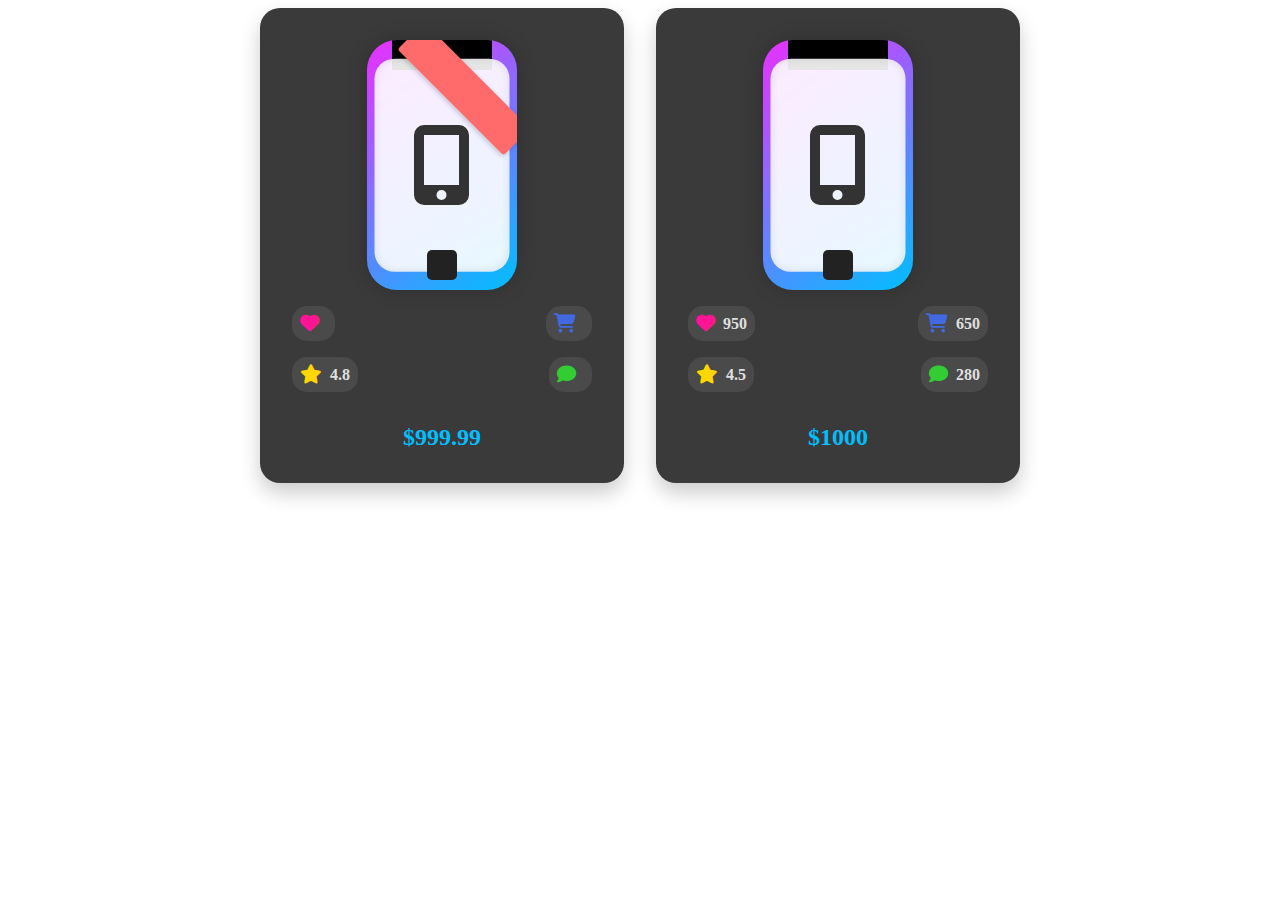
<file: Cognitive Bias/index.html>
<!DOCTYPE html>
<html lang="en">
  <head>
    <meta charset="UTF-8" />
    <meta name="viewport" content="width=device-width, initial-scale=1.0" />
    <title>Phone Showcase</title>
    <link
      rel="stylesheet"
      href="https://cdnjs.cloudflare.com/ajax/libs/font-awesome/6.4.0/css/all.min.css"
    />
    <link rel="stylesheet" href="styles.css" />
  </head>
  <body>
    <div class="phones">
      <div class="product luxury">
        <div class="phone luxury-phone">
          <div class="tag"></div>
          <div class="notch"></div>
          <div class="screen">
            <i class="fas fa-mobile-alt"></i>
          </div>
          <div class="button"></div>
        </div>
        <div class="details">
          <div class="info">
            <div class="likes">
              <i class="fas fa-heart"></i>
              <div class="num"></div>
              <div class="animation-container"></div>
            </div>
            <div class="bought">
              <i class="fas fa-shopping-cart"></i>
              <div class="num"></div>
              <div class="animation-container"></div>
            </div>
          </div>
          <div class="info">
            <div class="rating">
              <i class="fas fa-star"></i>
              <div class="num">4.8</div>
            </div>
            <div class="reviews">
              <i class="fas fa-comment"></i>
              <div class="num"></div>
              <div class="animation-container"></div>
            </div>
          </div>
          <div class="price">$999.99</div>
        </div>
      </div>
      <div class="product">
        <div class="phone simple-phone">
          <div class="notch"></div>
          <div class="screen">
            <i class="fas fa-mobile-alt"></i>
          </div>
          <div class="button"></div>
        </div>
        <div class="details">
          <div class="info">
            <div class="likes">
              <i class="fas fa-heart"></i>
              <div class="num">950</div>
            </div>
            <div class="bought">
              <i class="fas fa-shopping-cart"></i>
              <div class="num">650</div>
            </div>
          </div>
          <div class="info">
            <div class="rating">
              <i class="fas fa-star"></i>
              <div class="num">4.5</div>
            </div>
            <div class="reviews">
              <i class="fas fa-comment"></i>
              <div class="num">280</div>
            </div>
          </div>
          <div class="price">$1000</div>
        </div>
      </div>
    </div>
    <!-- <script src="script.js"></script> -->
  </body>
</html>
</file>
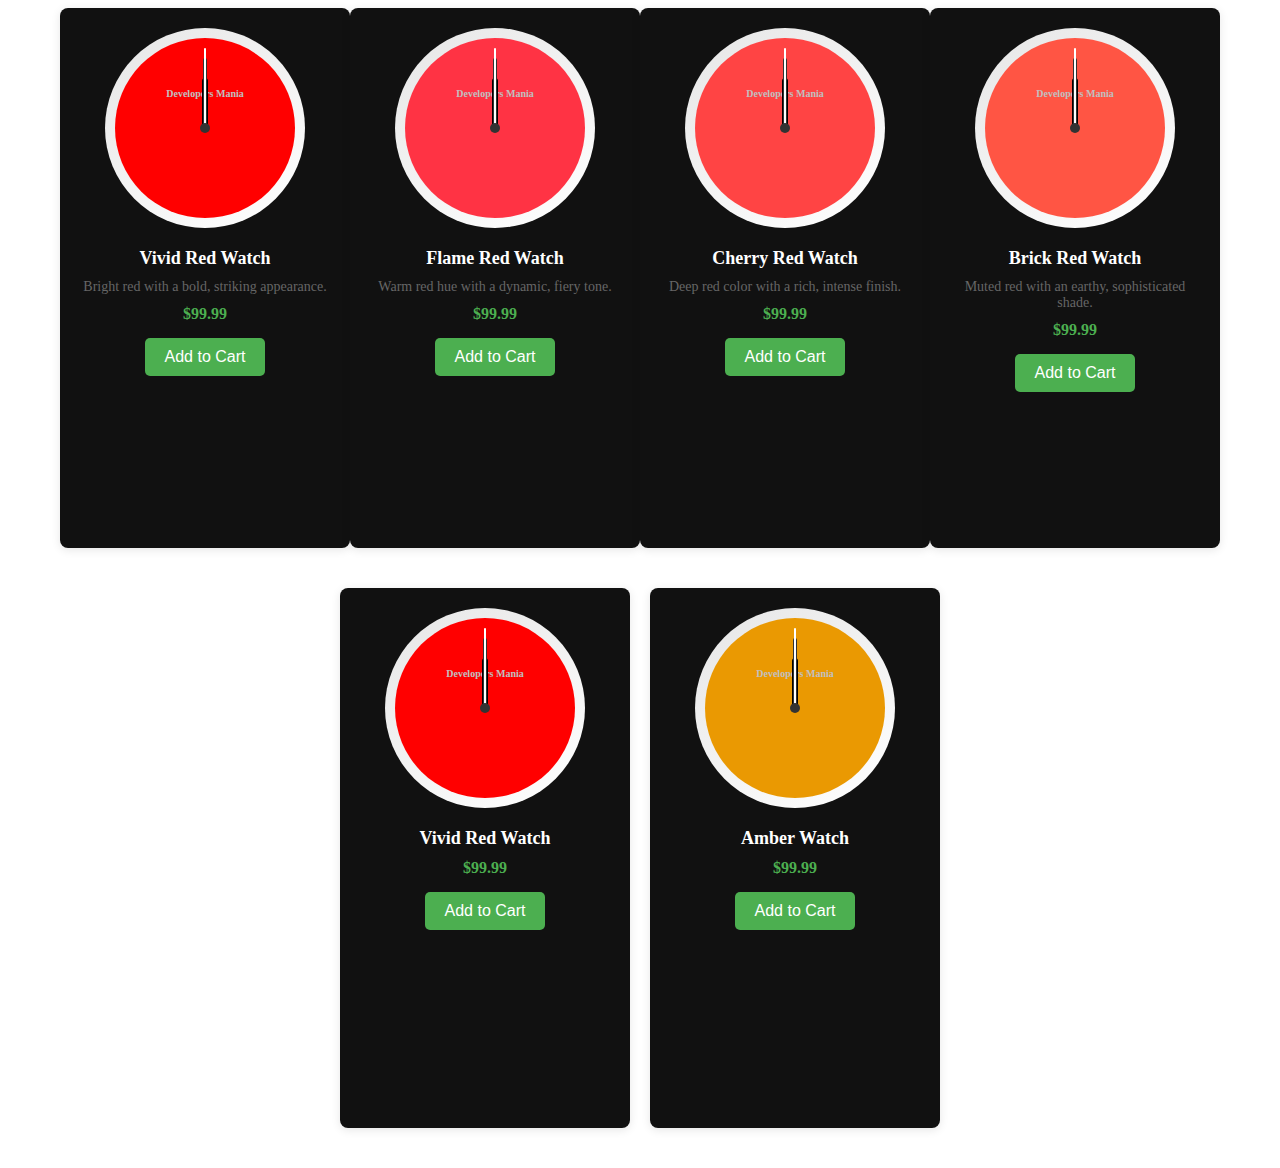
<file: Decision Fatique/index.html>
<!DOCTYPE html>
<html lang="en">
  <head>
    <meta charset="UTF-8" />
    <meta name="viewport" content="width=device-width, initial-scale=1.0" />
    <title>Developers Mania Watches</title>
    <link rel="stylesheet" href="styles.css" />
  </head>
  <body>
    <div class="hard-choice">
      <div class="products">
        <div class="product">
          <div class="watch">
            <div class="inner-face" style="background-color: #f00">
              <div class="brand">Developers Mania</div>
              <div class="markers"></div>
              <div class="hand hour"></div>
              <div class="hand minute"></div>
              <div class="hand second"></div>
              <div class="center"></div>
              <div class="digital-time"></div>
            </div>
          </div>
          <div class="title">Vivid Red Watch</div>
          <div class="description">
            Bright red with a bold, striking appearance.
          </div>
          <div class="price">$99.99</div>
          <button class="cta">Add to Cart</button>
        </div>
        <div class="product">
          <div class="watch">
            <div class="inner-face" style="background-color: #f34">
              <div class="brand">Developers Mania</div>
              <div class="markers"></div>
              <div class="hand hour"></div>
              <div class="hand minute"></div>
              <div class="hand second"></div>
              <div class="center"></div>
              <div class="digital-time"></div>
            </div>
          </div>
          <div class="title">Flame Red Watch</div>
          <div class="description">
            Warm red hue with a dynamic, fiery tone.
          </div>
          <div class="price">$99.99</div>
          <button class="cta">Add to Cart</button>
        </div>
        <div class="product">
          <div class="watch">
            <div class="inner-face" style="background-color: #f44">
              <div class="brand">Developers Mania</div>
              <div class="markers"></div>
              <div class="hand hour"></div>
              <div class="hand minute"></div>
              <div class="hand second"></div>
              <div class="center"></div>
              <div class="digital-time"></div>
            </div>
          </div>
          <div class="title">Cherry Red Watch</div>
          <div class="description">
            Deep red color with a rich, intense finish.
          </div>
          <div class="price">$99.99</div>
          <button class="cta">Add to Cart</button>
        </div>
        <div class="product">
          <div class="watch">
            <div class="inner-face" style="background-color: #f54">
              <div class="brand">Developers Mania</div>
              <div class="markers"></div>
              <div class="hand hour"></div>
              <div class="hand minute"></div>
              <div class="hand second"></div>
              <div class="center"></div>
              <div class="digital-time"></div>
            </div>
          </div>
          <div class="title">Brick Red Watch</div>
          <div class="description">
            Muted red with an earthy, sophisticated shade.
          </div>
          <div class="price">$99.99</div>
          <button class="cta">Add to Cart</button>
        </div>
      </div>
    </div>
    <div class="easy-choice">
      <div class="products">
        <div class="product">
          <div class="watch">
            <div class="inner-face" style="background-color: #f00">
              <div class="brand">Developers Mania</div>
              <div class="markers"></div>
              <div class="hand hour"></div>
              <div class="hand minute"></div>
              <div class="hand second"></div>
              <div class="center"></div>
              <div class="digital-time"></div>
            </div>
          </div>
          <div class="title">Vivid Red Watch</div>
          <div class="description" data-type="true"></div>
          <div class="price">$99.99</div>
          <button class="cta">Add to Cart</button>
        </div>
        <div class="product">
          <div class="watch">
            <div class="inner-face" style="background-color: #ea9902">
              <div class="brand">Developers Mania</div>
              <div class="markers"></div>
              <div class="hand hour"></div>
              <div class="hand minute"></div>
              <div class="hand second"></div>
              <div class="center"></div>
              <div class="digital-time"></div>
            </div>
          </div>
          <div class="title">Amber Watch</div>
          <div class="description" data-type="true"></div>
          <div class="price">$99.99</div>
          <button class="cta">Add to Cart</button>
        </div>
      </div>
    </div>
  </body>
</html>
</file>
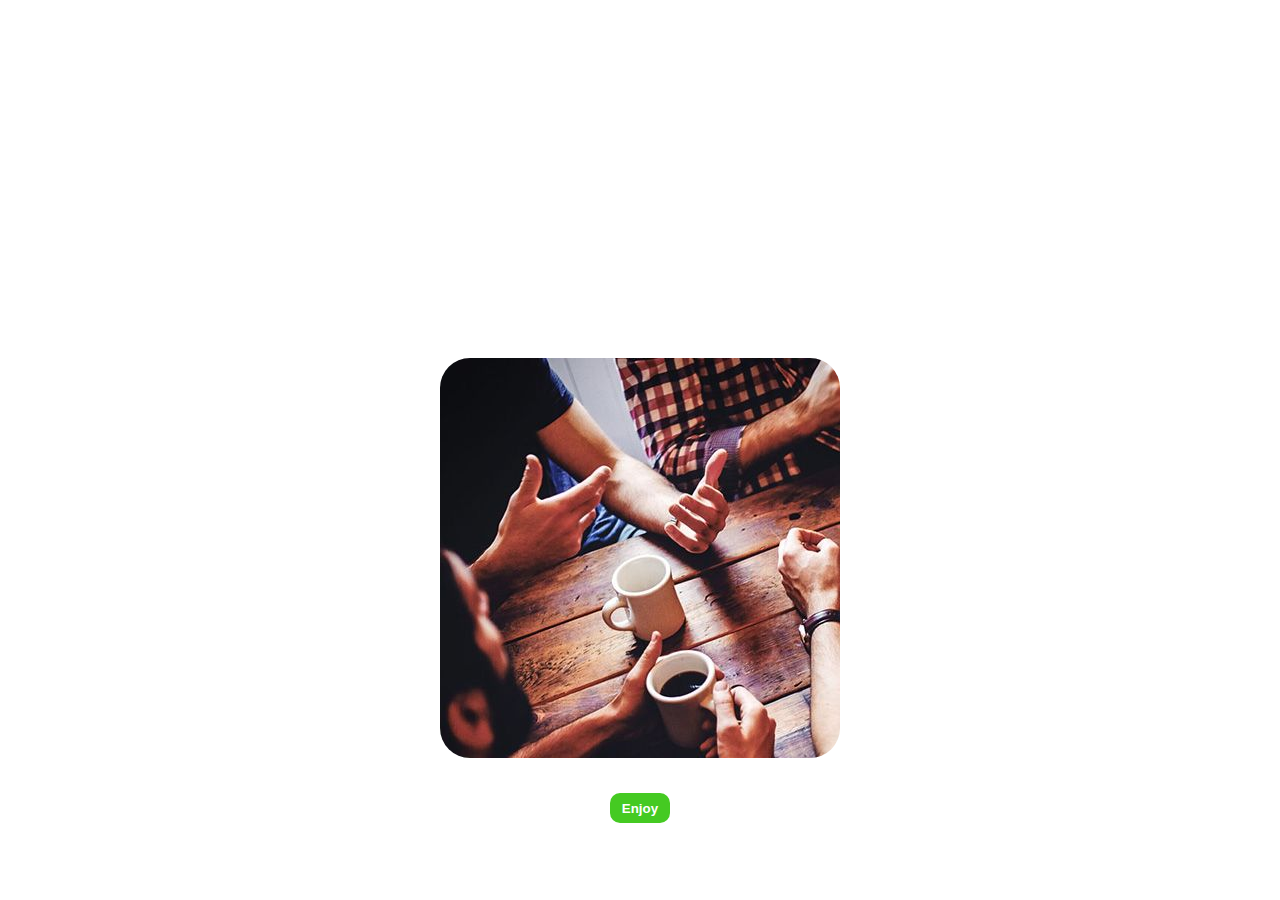
<file: Emotions/index.html>
<!DOCTYPE html>
<html lang="en">
  <head>
    <meta charset="UTF-8" />
    <meta name="viewport" content="width=device-width, initial-scale=1.0" />
    <title>Document</title>
    <link rel="stylesheet" href="styles.css" />
  </head>
  <body>
    <div class="zero-emotions">
      <div class="product">
        <img src="pics/Untitled design.png" alt="" />
      </div>
      <div class="cta">
        <button>Buy</button>
      </div>
    </div>
    <div class="emotions">
      <div class="emotional-container">
        <div class="emotional-product">
          <img
            src="pics/Come one, Come all_ Boxcar Social - Life & Thyme.jfif"
            alt=""
          />
        </div>
        <div class="emotional-text"></div>
      </div>
      <div id="enjoy">
        <button>Enjoy</button>
      </div>
    </div>
    <script src="script.js"></script>
  </body>
</html>
</file>
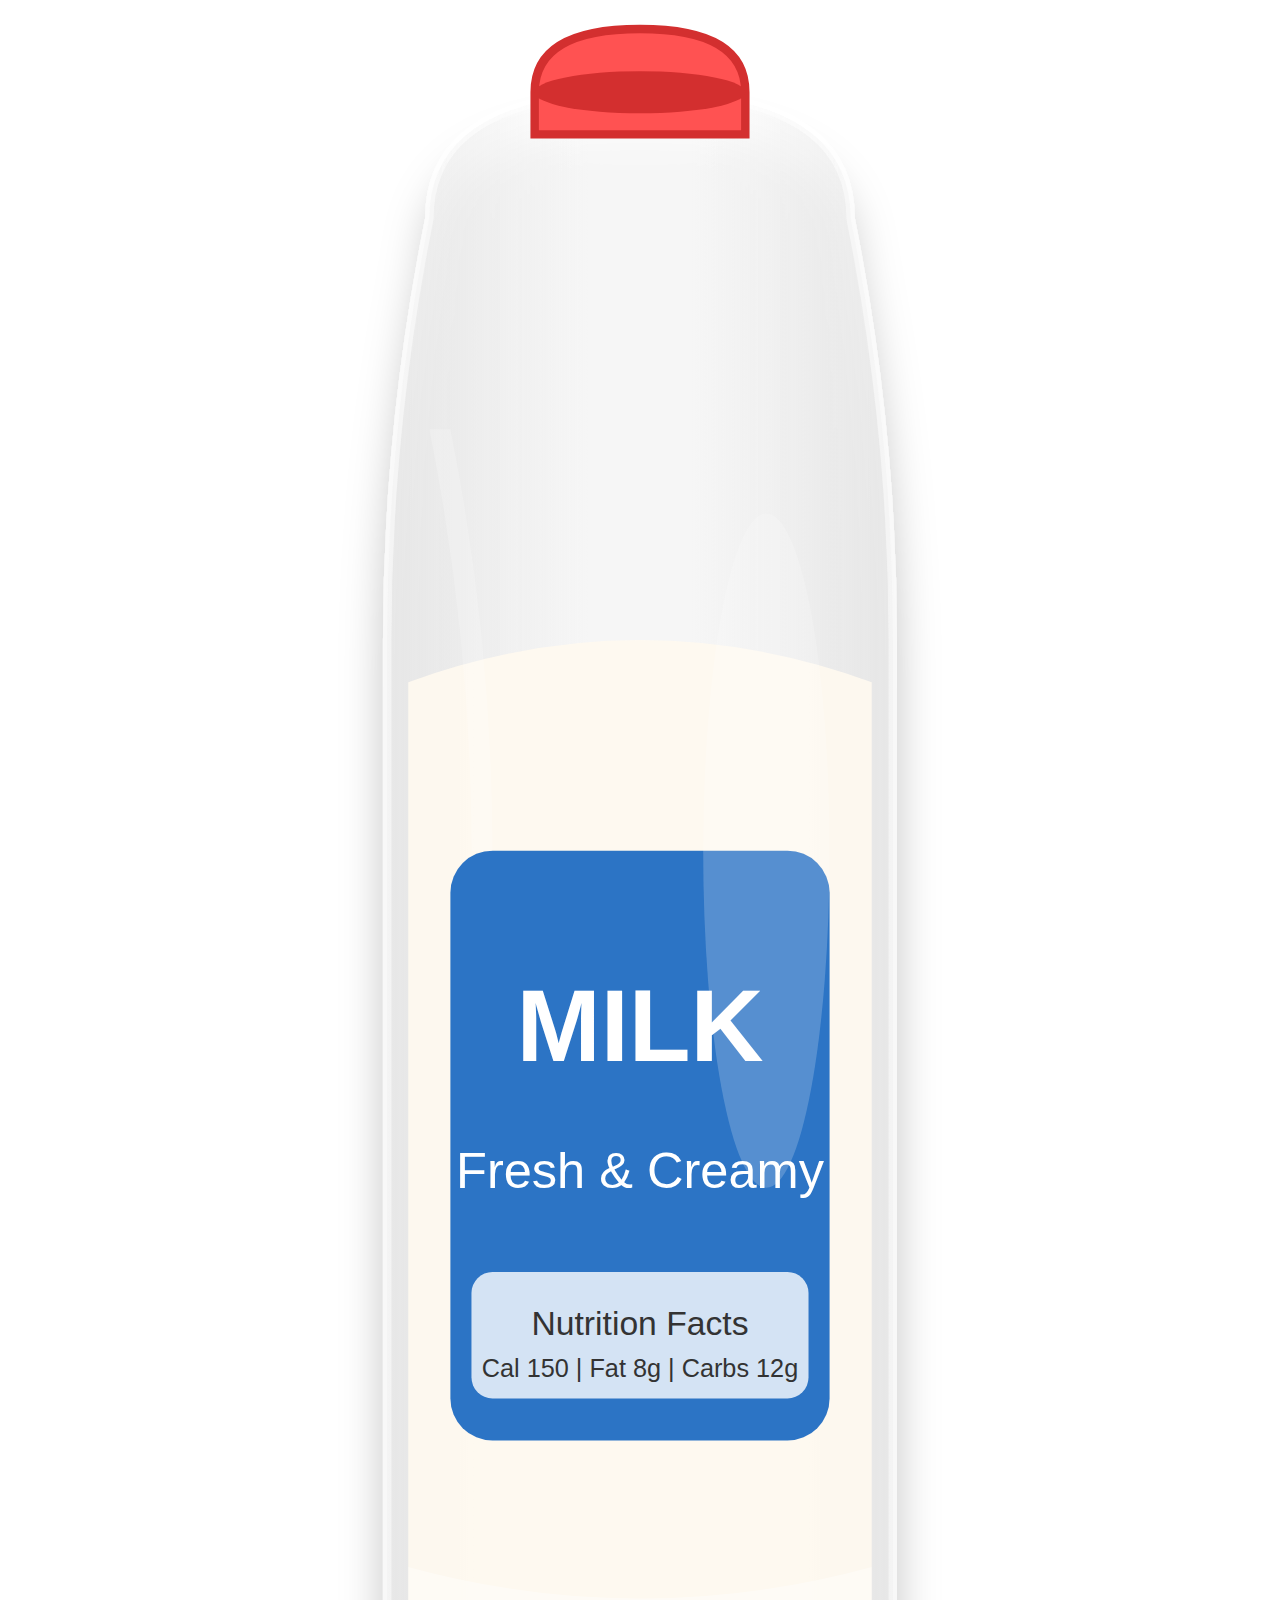
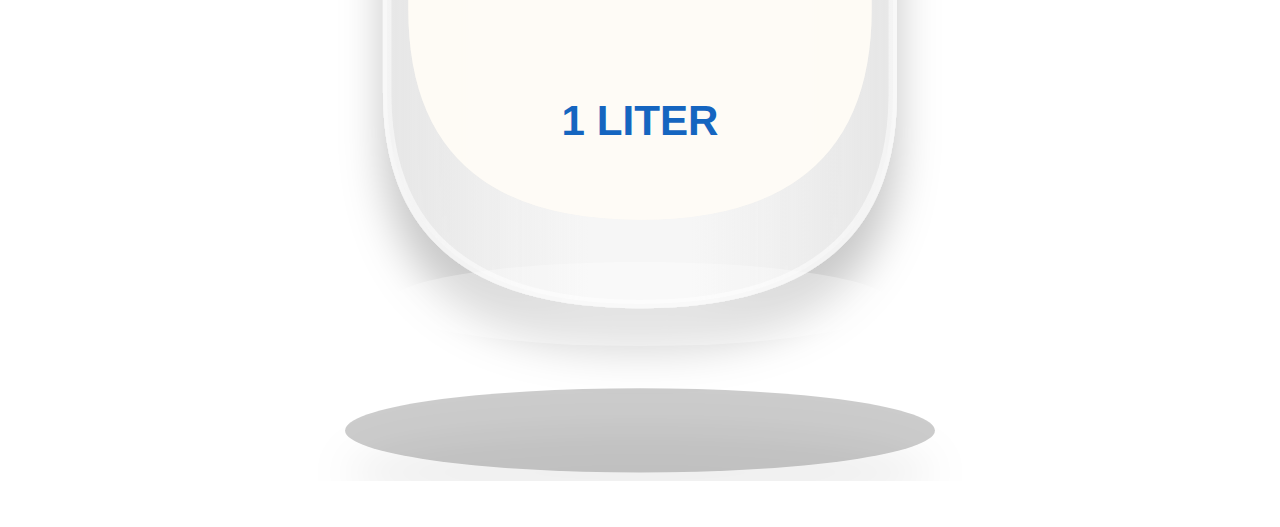
<file: NLP/index.html>
<!DOCTYPE html>
<html lang="en">
  <head>
    <meta charset="UTF-8" />
    <meta name="viewport" content="width=device-width, initial-scale=1.0" />
    <title>Milk Bottle with Integrated Neck and Cap</title>
    <style>
    </style>
  </head>
  <body>
    <div class="milk-bottle">
      <svg viewBox="0 0 300 500" xmlns="http://www.w3.org/2000/svg">
        <defs>
          <linearGradient
            id="bottle-gradient"
            x1="0%"
            y1="0%"
            x2="100%"
            y2="0%"
          >
            <stop
              offset="0%"
              style="stop-color: rgba(230, 230, 230, 0.8); stop-opacity: 1"
            />
            <stop
              offset="40%"
              style="stop-color: rgba(255, 255, 255, 0.5); stop-opacity: 1"
            />
            <stop
              offset="60%"
              style="stop-color: rgba(255, 255, 255, 0.5); stop-opacity: 1"
            />
            <stop
              offset="100%"
              style="stop-color: rgba(230, 230, 230, 0.8); stop-opacity: 1"
            />
          </linearGradient>
          <filter id="bottle-shadow">
            <feDropShadow
              dx="0"
              dy="10"
              stdDeviation="5"
              flood-color="#000"
              flood-opacity="0.3"
            />
          </filter>
        </defs>

        <!-- Bottle shadow -->
        <ellipse
          cx="150"
          cy="480"
          rx="70"
          ry="10"
          fill="rgba(0,0,0,0.2)"
          filter="url(#bottle-shadow)"
        />

        <!-- Bottle shape (including neck) -->
        <path
          d="M100,50 Q90,100 90,150 L90,400 Q90,450 150,450 Q210,450 210,400 L210,150 Q210,100 200,50 Q200,20 150,20 Q100,20 100,50 Z"
          fill="url(#bottle-gradient)"
          stroke="rgba(255,255,255,0.5)"
          stroke-width="2"
          filter="url(#bottle-shadow)"
        />

        <!-- Cap -->
        <path
          d="M125,20 Q125,5 150,5 Q175,5 175,20 L175,30 L125,30 Z"
          fill="#ff5252"
          stroke="#d32f2f"
          stroke-width="2"
        />
        <ellipse cx="150" cy="20" rx="25" ry="5" fill="#d32f2f" />

        <!-- Milk level -->
        <path
          d="M95,380 Q95,430 150,430 Q205,430 205,380 L205,160 Q150,140 95,160 Z"
          fill="#fffaf0"
          opacity="0.9"
        />
        <path
          d="M95,380 Q95,430 150,430 Q205,430 205,380 L205,370 Q150,385 95,370 Z"
          fill="#fff"
          opacity="0.4"
        />

        <!-- Label -->
        <rect
          x="105"
          y="200"
          width="90"
          height="140"
          fill="#1565c0"
          rx="10"
          ry="10"
          opacity="0.9"
        />
        <text
          x="150"
          y="250"
          font-family="Arial, sans-serif"
          font-size="24"
          fill="white"
          text-anchor="middle"
          font-weight="bold"
        >
          MILK
        </text>
        <text
          x="150"
          y="280"
          font-family="Arial, sans-serif"
          font-size="12"
          fill="white"
          text-anchor="middle"
        >
          Fresh &amp; Creamy
        </text>

        <!-- Nutritional info -->
        <rect
          x="110"
          y="300"
          width="80"
          height="30"
          fill="white"
          opacity="0.8"
          rx="5"
          ry="5"
        />
        <text
          x="150"
          y="315"
          font-family="Arial, sans-serif"
          font-size="8"
          fill="#333"
          text-anchor="middle"
        >
          Nutrition Facts
        </text>
        <text
          x="150"
          y="325"
          font-family="Arial, sans-serif"
          font-size="6"
          fill="#333"
          text-anchor="middle"
        >
          Cal 150 | Fat 8g | Carbs 12g
        </text>

        <!-- Reflections and highlights -->
        <ellipse cx="180" cy="200" rx="15" ry="80" fill="white" opacity="0.2" />
        <path
          d="M100,100 Q110,150 110,200 L115,200 Q115,150 105,100 Z"
          fill="white"
          opacity="0.2"
        />
        <ellipse cx="150" cy="450" rx="60" ry="10" fill="white" opacity="0.3" />

        <!-- Volume indicator -->
        <text
          x="150"
          y="410"
          font-family="Arial, sans-serif"
          font-size="10"
          fill="#1565c0"
          text-anchor="middle"
          font-weight="bold"
        >
          1 LITER
        </text>
      </svg>
    </div>
  </body>
</html>
</file>
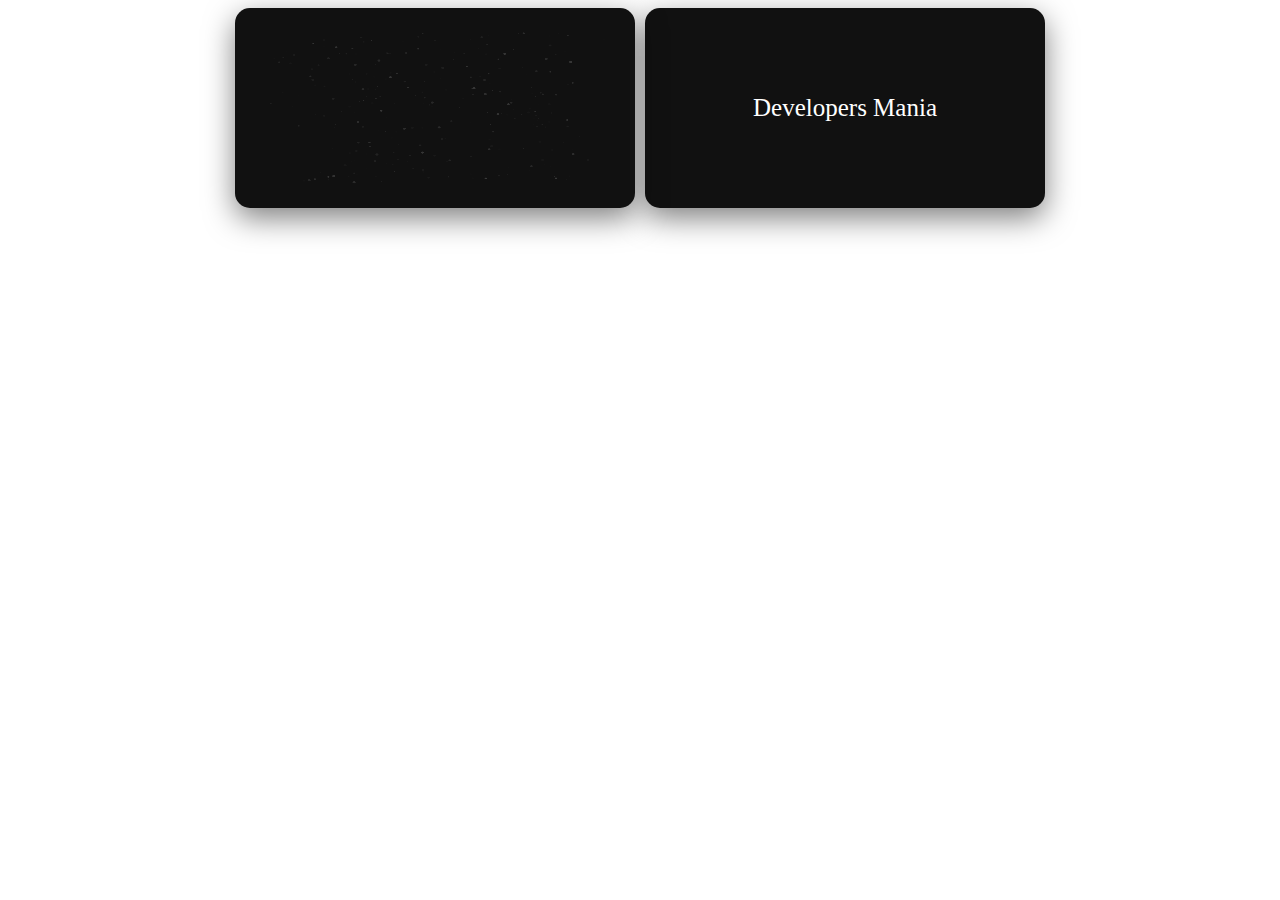
<file: SensoryBranding/index.html>
<!DOCTYPE html>
<html lang="en">
  <head>
    <meta charset="UTF-8" />
    <meta name="viewport" content="width=device-width, initial-scale=1.0" />
    <title>Video-Friendly Animated Developers Mania Signature</title>
    <link rel="stylesheet" href="styles.css" />
  </head>
  <body>
    <div id="signatures">
      <div id="signatureContainer" class="designed">
        <canvas id="signatureCanvas"></canvas>
        <div id="finalText">Developers Mania</div>
      </div>
      <div id="simpleLogo" class="simple">Developers Mania</div>
    </div>

    <script src="https://cdnjs.cloudflare.com/ajax/libs/gsap/3.9.1/gsap.min.js"></script>
    <script>
      const container = document.getElementById("signatureContainer");
      const canvas = document.getElementById("signatureCanvas");
      const ctx = canvas.getContext("2d");
      const finalText = document.getElementById("finalText");
      canvas.width = window.innerWidth;
      canvas.height = window.innerHeight;

      const text = "Developers Mania";
      const particles = [];

      class Particle {
        constructor(x, y, baseX, baseY) {
          this.x = x;
          this.y = y;
          this.size = Math.random() * 4 + 1;
          this.baseX = baseX;
          this.baseY = baseY;
          this.color = Math.random() > 0.5 ? "#f1f1f1" : "#ffffff";
          this.opacity = 0;
        }

        draw() {
          ctx.fillStyle = this.color;
          ctx.globalAlpha = this.opacity;
          ctx.beginPath();
          ctx.arc(this.x, this.y, this.size, 0, Math.PI * 2);
          ctx.closePath();
          ctx.fill();
        }

        update() {
          this.x += (this.baseX - this.x) * 0.05;
          this.y += (this.baseY - this.y) * 0.05;
        }

        dissipate() {
          this.x += (Math.random() - 0.5) * 20;
          this.y += (Math.random() - 0.5) * 20;
          this.opacity -= 0.05;
        }
      }

      function init() {
        particles.length = 0;
        ctx.font = "bold 80px Arial";
        ctx.fillStyle = "black";
        ctx.textAlign = "center";
        ctx.textBaseline = "middle";
        ctx.fillText(text, canvas.width / 2, canvas.height / 2);

        const textCoordinates = ctx.getImageData(
          0,
          0,
          canvas.width,
          canvas.height
        );
        for (let y = 0; y < textCoordinates.height; y += 4) {
          for (let x = 0; x < textCoordinates.width; x += 4) {
            if (
              textCoordinates.data[y * 4 * textCoordinates.width + x * 4 + 3] >
              128
            ) {
              const startX = Math.random() * canvas.width;
              const startY = Math.random() * canvas.height;
              const baseX = x;
              const baseY = y;
              particles.push(new Particle(startX, startY, baseX, baseY));
            }
          }
        }
      }

      function animate() {
        ctx.clearRect(0, 0, canvas.width, canvas.height);
        for (const particle of particles) {
          particle.update();
          particle.draw();
        }
        requestAnimationFrame(animate);
      }

      function dissipateParticles() {
        gsap.to(particles, {
          duration: 2,
          opacity: 0,
          x: (i) => particles[i].x + (Math.random() - 0.5) * 300,
          y: (i) => particles[i].y + (Math.random() - 0.5) * 300,
          ease: "power2.out",
          onUpdate: () => {
            ctx.clearRect(0, 0, canvas.width, canvas.height);
            for (const particle of particles) {
              particle.draw();
            }
          },
          onComplete: () => {
            finalText.style.opacity = 1;
          },
        });
      }

      function resizeCanvas() {
        canvas.width = window.innerWidth;
        canvas.height = window.innerHeight;
        init();
      }

      window.addEventListener("resize", resizeCanvas);

      init();
      animate();

      // GSAP Animations
      gsap.to(particles, {
        duration: 2,
        opacity: 1,
        ease: "power2.inOut",
        stagger: {
          from: "center",
          amount: 1.5,
        },
        onComplete: () => {
          finalText.style.opacity = 1; // Show final text
          dissipateParticles();
        },
      });

      gsap.to(particles, {
        duration: 2,
        x: (i) => particles[i].baseX,
        y: (i) => particles[i].baseY,
        ease: "power2.inOut",
      });
    </script>
  </body>
</html>
</file>
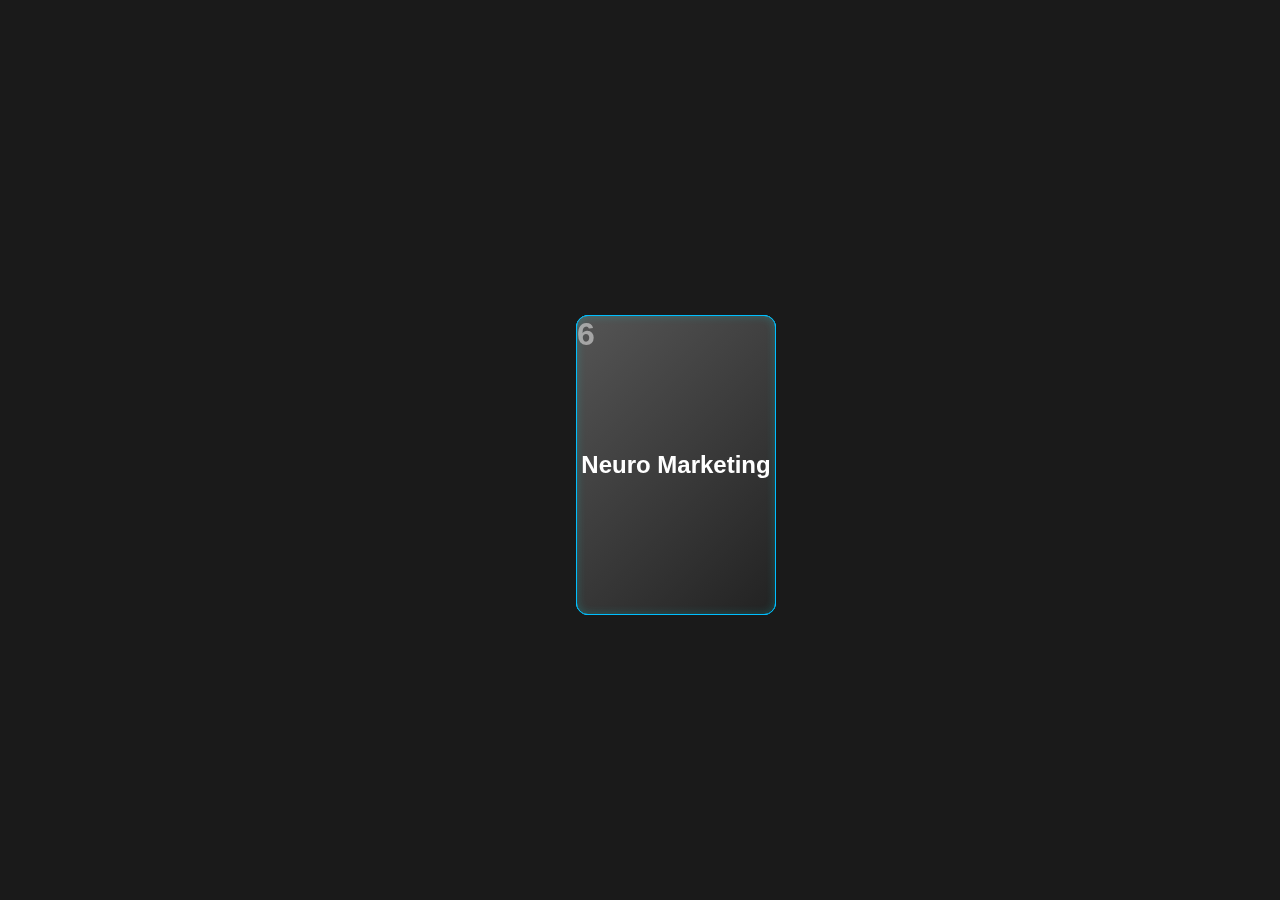
<file: global.html>
<!DOCTYPE html>
<html lang="en">
  <head>
    <meta charset="UTF-8" />
    <meta name="viewport" content="width=device-width, initial-scale=1.0" />
    <title>Neuro Marketing</title>
    <link
      rel="stylesheet"
      href="https://cdnjs.cloudflare.com/ajax/libs/font-awesome/6.4.0/css/all.min.css"
    />
    <link rel="stylesheet" href="global.css" />
  </head>

  <body>
    <div class="cards-deck">
      <div class="card">
        <div class="card-inner">
          <div class="card-front">
            <h2>Neuro Marketing</h2>
          </div>
          <div class="card-back">
            <h2>Psychology of Colors</h2>
            <p>A world without colors is just as a world without emotions!</p>
          </div>
        </div>
      </div>
      <div class="card">
        <div class="card-inner">
          <div class="card-front">
            <h2>Neuro Marketing</h2>
          </div>
          <div class="card-back">
            <h2>Emotional Triggers</h2>
            <p>Understanding what moves your audience to action.</p>
          </div>
        </div>
      </div>
      <div class="card">
        <div class="card-inner">
          <div class="card-front">
            <h2>Neuro Marketing</h2>
          </div>
          <div class="card-back">
            <h2>Sensory Branding</h2>
            <p>Engaging all five senses for a memorable brand experience.</p>
          </div>
        </div>
      </div>
      <div class="card">
        <div class="card-inner">
          <div class="card-front">
            <h2>Neuro Marketing</h2>
          </div>
          <div class="card-back">
            <h2>Decision Fatigue</h2>
            <p>
              How mental exhaustion influences consumer choices and
              decision-making.
            </p>
          </div>
        </div>
      </div>
      <div class="card">
        <div class="card-inner">
          <div class="card-front">
            <h2>Neuro Marketing</h2>
          </div>
          <div class="card-back">
            <h2>Cognitive Biases</h2>
            <p>Leveraging mental shortcuts in decision-making processes.</p>
          </div>
        </div>
      </div>
      <div class="card">
        <div class="card-inner">
          <div class="card-front">
            <h2>Neuro Marketing</h2>
          </div>
          <div class="card-back">
            <h2>Neuro-Linguistic Programming</h2>
            <p>Using language patterns to influence and persuade.</p>
          </div>
        </div>
      </div>
    </div>
    <div class="content"></div>
    <script src="https://cdnjs.cloudflare.com/ajax/libs/gsap/3.9.1/gsap.min.js"></script>
    <script src="global.js" type="module"></script>
  </body>
</html>
</file>
<file: Cognitive Bias/styles.css>
.phones {
  display: flex;
  gap: 2rem;
  align-items: center;
  justify-content: center;
}

.phones .product {
  background-color: #3a3a3a;
  border-radius: 20px;
  box-shadow: 0 10px 20px rgba(0, 0, 0, 0.2);
  padding: 2rem;
  width: 300px;
  display: flex;
  flex-direction: column;
  align-items: center;
}

.phone {
  width: 150px;
  height: 250px;
  border-radius: 30px;
  position: relative;
  overflow: hidden;
  margin-bottom: 1rem;
  box-shadow: 0 0 20px rgba(0, 0, 0, 0.2);
}

.luxury-phone,
.simple-phone {
  background: linear-gradient(145deg, #ea2fff, #00bfff);
}
.luxury-phone {
  position: relative;
}

.phones .tag {
  position: absolute;
  top: 30px;
  right: -22px;
  height: 28px;
  width: 130px;
  background-color: #ff6b6b;
  color: white;
  padding: 5px 10px;
  font-size: 0.5rem;
  font-weight: bold;
  border-radius: 3px;
  transform: rotate(45deg);
  box-shadow: 0 2px 5px rgba(0, 0, 0, 0.2);
  z-index: 10;
}
@keyframes tagPulse {
  0%,
  100% {
    transform: rotate(45deg) scale(1);
    background-color: #ff6b6b;
  }
  50% {
    transform: rotate(45deg) scale(1.1);
    background-color: #ff4757;
  }
}

.phones .tag-pulse {
  animation: tagPulse 0.3s ease-in-out;
}

.phones .notch {
  width: 100px;
  height: 30px;
  background-color: #000;
  position: absolute;
  top: 0;
  left: 50%;
  transform: translateX(-50%);
}

.phones .screen {
  width: 90%;
  height: 85%;
  background-color: rgba(255, 255, 255, 0.9);
  position: absolute;
  top: 50%;
  left: 50%;
  transform: translate(-50%, -50%);
  border-radius: 20px;
  display: flex;
  justify-content: center;
  align-items: center;
  box-shadow: inset 0 0 10px rgba(0, 0, 0, 0.1);
}

.phones .screen i {
  font-size: 5rem;
  color: #333;
}

.phones .button {
  width: 30px;
  height: 30px;
  background-color: #222;
  border-radius: 5px;
  position: absolute;
  bottom: 10px;
  left: 50%;
  transform: translateX(-50%);
}

.phones .details {
  width: 100%;
  display: flex;
  flex-direction: column;
  gap: 1rem;
}

.phones .info {
  display: flex;
  justify-content: space-between;
}

.phones .likes,
.phones .bought,
.phones .rating,
.phones .reviews {
  display: flex;
  align-items: center;
  gap: 0.5rem;
  background-color: #4a4a4a;
  padding: 0.5rem;
  border-radius: 15px;
  position: relative;
}

.phones .num {
  font-weight: bold;
  color: #e0e0e0;
  transition: transform 0.3s ease;
}

.phones .price {
  font-size: 1.5rem;
  font-weight: bold;
  text-align: center;
  margin-top: 1rem;
  color: #00bfff;
}

.phones i {
  font-size: 1.2rem;
}

.fa-heart {
  color: #ff1493;
}

.fa-shopping-cart {
  color: #4169e1;
}

.fa-star {
  color: #ffd700;
}

.fa-comment {
  color: #32cd32;
}

.phones .animation-container {
  position: absolute;
  top: 0;
  left: 0;
  width: 100%;
  height: 100%;
  pointer-events: none;
  overflow: visible;
}

.phones .animation-icon {
  position: absolute;
  font-size: 2.5rem;
  opacity: 0;
  transition: none;
}

@keyframes float-trajectory {
  0% {
    transform: translate(0, 0) scale(1);
    opacity: 0;
  }
  20% {
    opacity: 1;
  }
  100% {
    transform: translate(var(--tx), var(--ty)) scale(0.2);
    opacity: 0;
  }
}

.pulse {
  animation: pulse 0.3s ease-in-out;
}

@keyframes float-up {
  0% {
    transform: translateY(0) scale(1);
    opacity: 1;
  }
  100% {
    transform: translateY(-100px) scale(0.5);
    opacity: 0;
  }
}

@keyframes pulse {
  0%,
  100% {
    transform: scale(1);
  }
  50% {
    transform: scale(1.1);
  }
}

.pulse {
  animation: pulse 0.3s ease-in-out;
}
.changes {
  display: flex;
  flex-direction: column;
  justify-content: center;
  align-items: center;
  gap: 2rem; /* Adjust gap as needed */
}

.change-item {
  display: flex;
  align-items: center;
  font-size: 1.5rem; /* Adjust font size as needed */
  font-weight: bold;
  color: #333; /* Primary text color */
  opacity: 0;
  transform: translateY(20px);
  transition: opacity 0.5s ease, transform 0.5s ease;
}

.change-item .old-value,
.change-item .new-value {
  margin: 0 1rem; /* Space between values and arrow */
}

.change-item .arrow {
  margin: 0 1rem;
  color: #888; /* Color for the arrow */
}

.change-item .old-value {
  color: #ff5f5f; /* Color for old value */
}

.change-item .new-value {
  color: #4caf50; /* Color for new value */
}
</file>
<file: Decision Fatique/styles.css>
.hard-choice,
.easy-choice {
  margin-bottom: 40px;
}
.hard-choice .products,
.easy-choice .products {
  display: flex;
  flex-wrap: wrap;
  gap: 20px;
  justify-content: center;
}
.hard-choice .products .product,
.easy-choice .products .product {
  background-color: #111;
  border-radius: 8px;
  padding: 20px;
  box-shadow: 0 2px 10px rgba(0, 0, 0, 0.1);
  width: 250px;
  height: 500px;
  text-align: center;
}

.watch {
  width: 200px;
  height: 200px;
  border-radius: 50%;
  background: linear-gradient(145deg, #e6e6e6, #ffffff);
  position: relative;
  margin: 0 auto 20px;
}
.watch .inner-face {
  width: 180px;
  height: 180px;
  border-radius: 50%;
  position: absolute;
  top: 10px;
  left: 10px;
  display: flex;
  justify-content: center;
  align-items: center;
}

.watch .brand {
  position: absolute;
  top: 50px;
  font-size: 10px;
  font-weight: bolder;
  color: #c0c0c0;
}
.hand {
  position: absolute;
  bottom: 50%;
  left: 50%;
  transform-origin: 50% 100%;
  background: #000;
  border-radius: 5px;
}
.hour {
  width: 6px;
  height: 50px;
  margin-left: -3px;
}
.minute {
  width: 4px;
  height: 70px;
  margin-left: -2px;
  background: #333;
}
.second {
  width: 2px;
  height: 80px;
  margin-left: -1px;
  background: #fff;
}
.watch .center {
  width: 10px;
  height: 10px;
  border-radius: 50%;
  background: #333;
  position: absolute;
  top: 50%;
  left: 50%;
  transform: translate(-50%, -50%);
}
.markers {
  position: absolute;
  width: 100%;
  height: 100%;
}
.marker {
  position: absolute;
  width: 2px;
  height: 6px;
  background: #333;
  left: 50%;
  margin-left: -1px;
  transform-origin: 1px 90px;
}
.marker:nth-child(5n) {
  height: 12px;
  width: 3px;
  margin-left: -1.5px;
}
.digital-time {
  position: absolute;
  bottom: 40px;
  font-size: 12px;
  color: #666;
}
.hard-choice .title,
.easy-choice .title {
  font-size: 18px;
  font-weight: bold;
  margin-bottom: 10px;
  color: #fff;
}
.hard-choice .description ,
.easy-choice .description {
  font-size: 14px;
  color: #666;
  margin-bottom: 10px;
}
.hard-choice .price,
.easy-choice .price {
  font-size: 16px;
  font-weight: bold;
  color: #4caf50;
  margin-bottom: 15px;
}

.hard-choice .cta,
.easy-choice  .cta {
  background-color: #4caf50;
  color: white;
  border: none;
  padding: 10px 20px;
  font-size: 16px;
  cursor: pointer;
  border-radius: 5px;
  transition: background-color 0.3s;
}
.hard-choice .products {
  gap: 0px;
}
</file>
<file: Emotions/styles.css>
/* Zero Emotions Part */
.zero-emotions {
  display: flex;
  justify-content: center;
  align-items: center;
  flex-direction: column;
  gap: 20px;
  opacity: 0;
}
.zero-emotions .product {
  width: 300px;
  height: 300px;
  position: relative;
  overflow: hidden;
  border-radius: 20px;
}
.zero-emotions .product img {
  width: 100%;
  height: 100%;
  object-fit: cover;
}

.zero-emotions .cta button {
  outline: none;
  border: none;
  width: 60px;
  height: 30px;
  border-radius: 10px;
}

/* Emotional Part */
.emotions {
  display: flex;
  justify-content: center;
  align-items: center;
  flex-direction: column;
  gap: 20px;
}
.emotional-container {
  display: flex;
  justify-content: center;
  align-items: center;
  flex-direction: column;
  gap: 15px;
}
.emotional-text {
  font-weight: bold;
  font-size: 20px;
  display: flex;
  justify-content: center;
  align-items: center;
  gap: 6px;
}

.emotional-product {
  width: 400px;
  height: 400px;
  position: relative;
  overflow: hidden;
  border-radius: 30px;
}
#enjoy {
  width: 60px;
  height: 30px;
  border-radius: 10px;
  animation: pulse 2s infinite;
}
#enjoy button {
  outline: none;
  border: none;
  width: 100%;
  height: 100%;
  border-radius: inherit;
  color: #fff;
  /* background-color: #00bfffff; */
  background-color: #45ca22;
  font-weight: bold;
}
@keyframes pulse {
  0% {
    transform: scale(1);
    opacity: 1;
  }
  50% {
    transform: scale(1.2);
    opacity: 1;
  }
  100% {
    transform: scale(1);
    opacity: 0.8;
  }
}

/* Animations */
@keyframes fade-in {
  0%{
    opacity: 0;
  }
  100% {
    opacity: 1;
  }
}
.fade-in{
  animation: fade-in 0.5s ease-in forwards;
}
</file>
<file: SensoryBranding/styles.css>
#signatures {
  display: flex;
  justify-content: center;
  align-items: center;
  gap: 10px;
}
.simple {
  background-color: #111;
  color: #fff;
  width: 400px;
  height: 200px;
  border-radius: 15px;
  box-shadow: 0 10px 30px rgba(0, 0, 0, 0.5);
  display: flex;
  justify-content: center;
  align-items: center;
  text-align: center;
  font-size: 25px;
}
#signatureContainer {
  position: relative;
  display: flex;
  justify-content: center;
  align-items: center;
  width: 400px;
  height: 200px;
  background-color: #111;
  border-radius: 15px;
  box-shadow: 0 10px 30px rgba(0, 0, 0, 0.5);
  display: flex;
  justify-content: center;
  align-items: center;
  overflow: hidden;
}
#signatureCanvas {
  position: absolute;
  top: 0;
  left: 0;
  width: 100%;
  height: 100%;
}
#finalText {
  /* background: linear-gradient(125deg, #ff2fff, rgb(14, 96, 107));
  -webkit-background-clip: text;
  background-clip: text;
  -webkit-text-fill-color: transparent; */
  color: #fff;
  font-weight: bold;
  font-size: 25px;
  font-family: Arial, sans-serif;
  text-align: center;
  opacity: 0;
  transition: opacity 1s ease;
  z-index: 1; /* Ensure text is above the canvas */
}
</file>
<file: global.css>
@import "./psychology\ of\ colors/styles.css";
@import "./Emotions/styles.css";
@import "./SensoryBranding/styles.css";
@import "./Decision\ Fatique/styles.css";
@import "./Cognitive\ Bias/styles.css";
/* Imported from NLP */
.milk-bottle {
  position: absolute;
  left: 50%;
  transform: translate(-50%);
  width: 200px;
  height: 300px;
}

*,
*::after,
*::before {
  margin: 0;
  padding: 0;
  box-sizing: border-box;
}

body {
  background-color: #1a1a1a;
  color: #fff;
  height: 100vh;
  display: flex;
  justify-content: center;
  align-items: center;
  font-family: "Segoe UI", Tahoma, Geneva, Verdana, sans-serif;
  overflow: hidden;
}

#cards-deck {
  position: relative;
  display: flex;
  flex-wrap: wrap;
  justify-content: center;
  align-items: center;
  width: 100%;
  height: 100%;
  perspective: 1000px;
}

.card {
  width: 200px;
  height: 300px;
  position: absolute;
  top: 35%;
  left: 45%;
  transform-origin: bottom left;
  perspective: 1000px;
  cursor: pointer;
}

.card {
  transition: transform 0.6s ease, box-shadow 0.4s ease, border-color 0.4s ease;
  border-radius: 12px;
}

.card-inner {
  position: relative;
  width: 100%;
  height: 100%;
  transition: transform 0.8s;
  transform-style: preserve-3d;
  backface-visibility: hidden;
  border-radius: 12px;
  overflow: hidden;
}

.card-front,
.card-back {
  position: absolute;
  width: 100%;
  height: 100%;
  border-radius: 12px;
  background: linear-gradient(135deg, #555, #222);
  border: 1px solid #00bfff;
  /* border: 1px solid rgba(0, 255, 255, 0.3);  */
  box-shadow: inset 0 0 10px rgba(0, 255, 255, 0.2),
    0 0 15px rgba(0, 255, 255, 0.2);
  transition: transform 1.2s ease, background 0.6s ease, box-shadow 0.6s ease;
}

.card-back {
  transform: rotateY(180deg);
  text-align: center;
}

[data-flip="true"] .card-front {
  transform: rotateY(180deg);
}

[data-flip="true"] .card-back {
  transform: rotateY(0deg);
}

.card-front::before {
  content: var(--card-index, "");
  position: absolute;
  top: 0;
  left: 0;
  width: 100%;
  height: 100%;
  font-size: 2rem;
  font-weight: bold;
  color: #c0c0c0c0;
}

.card-back h2 {
  font-size: 1.7rem;
  color: #00ffff;
  text-shadow: 0 0 5px rgba(0, 255, 255, 0.8);
  font-weight: bold;
  letter-spacing: 2px;
}

.card-back p {
  text-align: center;
  margin-top: 40px;
  margin-left: 4px;
  margin-right: 4px;
  line-height: 1.5rem;
  letter-spacing: 1.5px;
  font-size: 1.2rem;
  color: #cccccc;
  text-shadow: 0 0 5px rgba(0, 255, 255, 0.8);
}

/* Animation on flip */
.card.animate {
  transform: rotateY(180deg);
}

.card-inner {
  position: relative;
  width: 100%;
  height: 100%;
  transition: transform 0.8s;
  transform-style: preserve-3d;
}

.card-front,
.card-back {
  position: absolute;
  width: 100%;
  height: 100%;
  backface-visibility: hidden;
  display: flex;
  flex-direction: column;
  justify-content: center;
  align-items: center;
  overflow: hidden;
}

.content {
  position: absolute;
  left: 38%;
  top: 10%;
  z-index: 1;
  max-width: 800px;
  font-family: Arial, sans-serif;
  /* word-spacing: 2px; */
  letter-spacing: 2px;
  font-weight: 600;
  line-height: 1.6;
  padding: 0 20px;
  color: #fff;
}

.content p {
  position: absolute;
  width: 600px;
  margin: 0;
  padding: 0;
  font-size: 18px;
  white-space: pre-wrap;
  word-break: break-word;
  -webkit-font-smoothing: antialiased; /* Improves text clarity on WebKit browsers */
  -moz-osx-font-smoothing: grayscale; /* Improves text clarity on macOS */
}
.content,
.learn-more {
  transition: opacity 1s ease-out;
}

.content.fade-out {
  opacity: 0;
}
</file>
